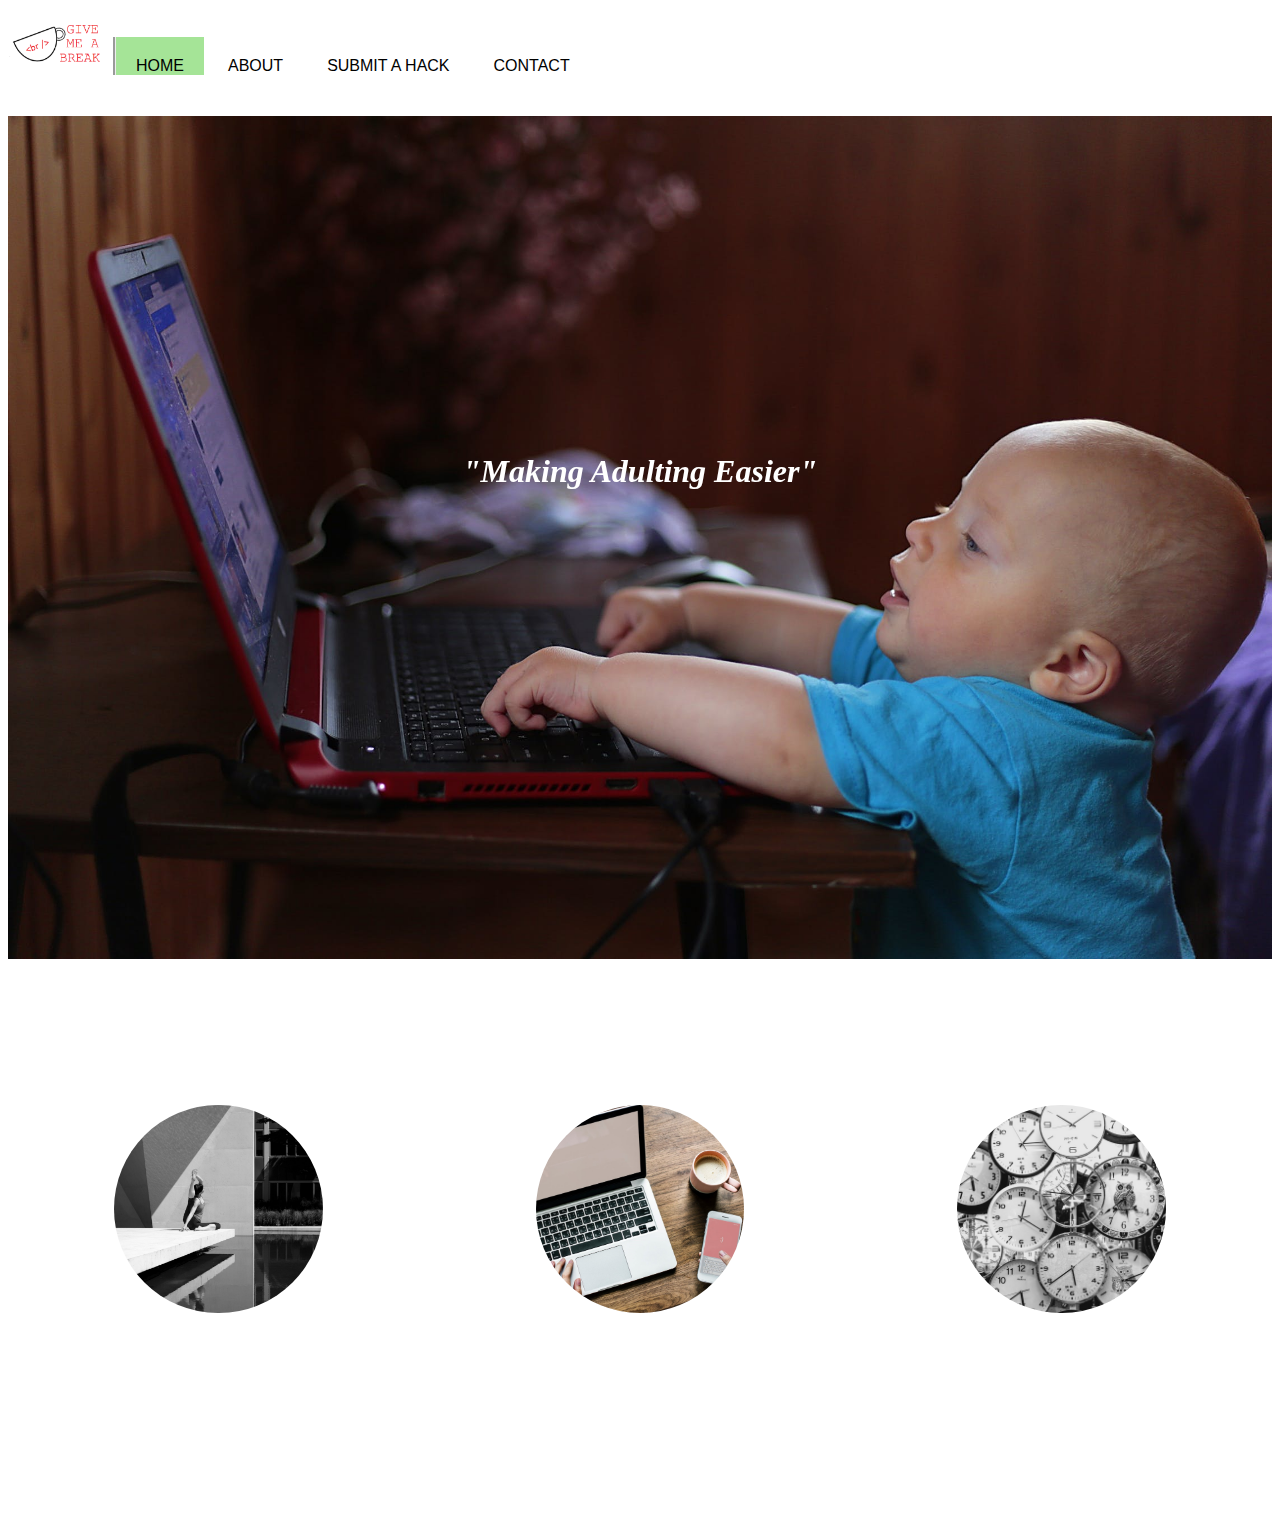
<file: index.html>
<!DOCTYPE html>
<html lang="en" dir="ltr">
  <head>
    <meta charset="utf-8">
    <title>Give Me a Break</title>
      <link rel="stylesheet" type="text/css" href="css/styles.css">
  </head>
  <body>
    <div class="topnav">
  <ul>
    <li><img src="logo.png" alt="Give Me a Break Logo" width="100px"><li>
    <a class="active" href="#home">Home</a>
    <li><a href="about.html">About</a></li>
    <li><a href="submit.html">Submit A Hack</a></li>
    <li><a href="#contact">Contact</a></li>
  </ul>
</br>
</br>
</br>
</br>
</br>
</br>

</div>

<div class="header">
            <img src="baby.jpeg" alt="making adulting easier" style="width:100%;">
            <div class="intro">
            <h1> <em>"Making Adulting Easier" </em> </h1>
          </div>
  </br>
  </br>
</br>
</br>
</br>
</br>
</br>
</br>
    </div>

      <div class="row">
      <div class="column">
      <div class="lifehack">
      <a href="lifehacks.html">
      <img src="./lifehacks.jpeg" alt="lifehacks" width="100px" class="image">

        <div class="overlay">
          <a href="lifehacks.html">
        <div class="text">Life Hacks</div>
          </a>
        </div>
      </div>
    </div>

      <div class="column">
      <div class="getintouch">
      <img src="./getintouch.jpeg" alt="Submit a hack" width="100px" class="image">
      <div class="overlay">
      <div class="text">Get In Touch</div>
      </div>
    </div>
    </div>

      <div class="column">
      <div class="procrastinate">
      <img src="./procrastination.jpeg" alt="Submit a hack" width="100px" class="image">
      <div class="overlay">
      <div class="text">Procrastination Central</div>
    </div>
  </div>
  </div>
</div>

</br>
</br>
</br>
</br>
</br>
</br>
</br>
</br>
</br>
</br>
</br>
</br>

  </body>
</html>
</file>
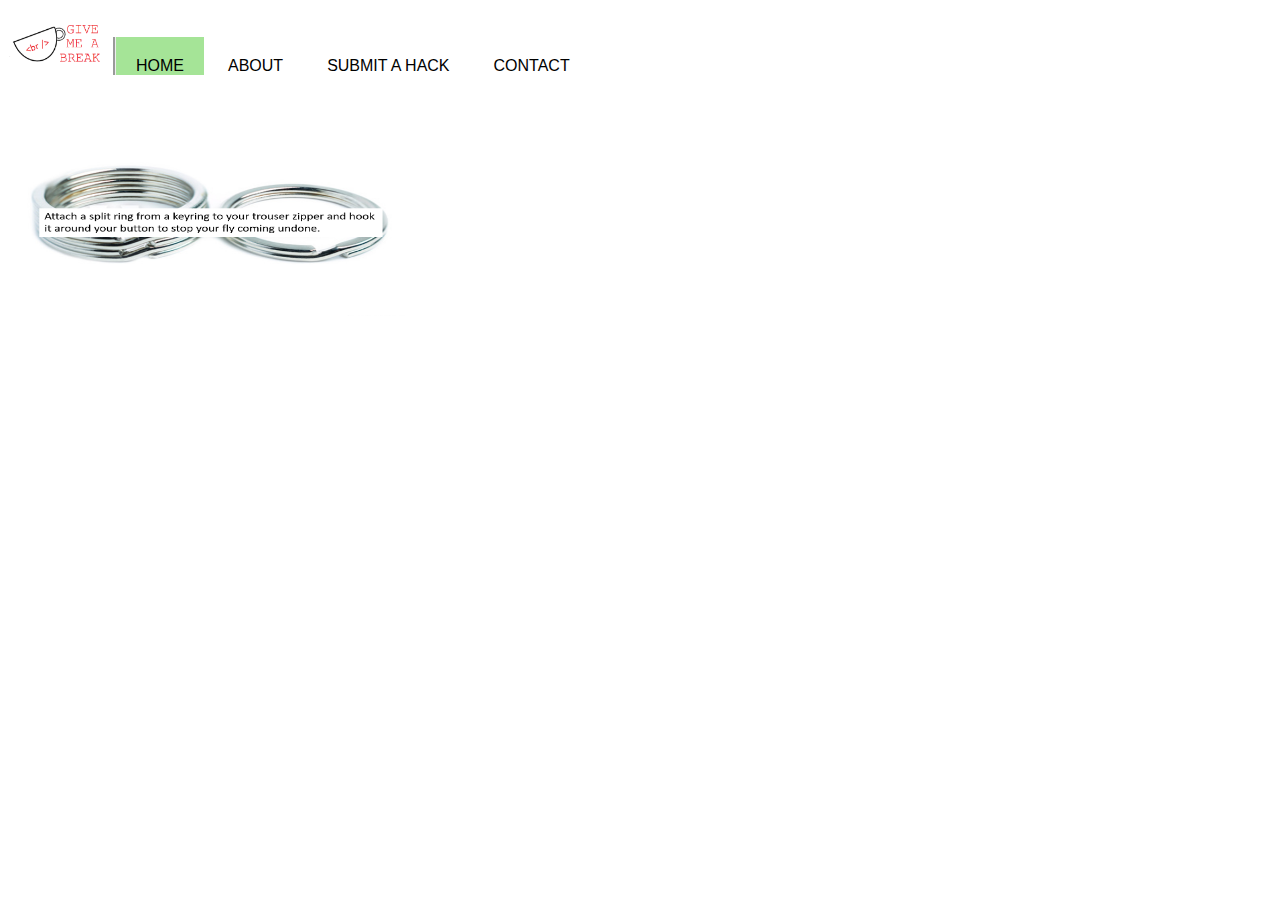
<file: lifehacks.html>
<script>
var i = 0; // Start point
var images = [];
var time = 9000;

 // Image List
 images[0] = 'keyring.jpg.png';
 images[1] = 'facbook.jpg.png';
 images[2] = 'eggstip.jpg.png';
 images[3] = 'proofreading.png';
 images[4] = 'selfie.jpg.png';
 images[5] = 'youtube.jpg.png'

 // Change Image
 function changeImg(){
  document.slide.src = images[i];

  if(i < images.length - 1){
    i++;
  } else {
    i = 0;
  }

  setTimeout("changeImg()", time);
 }

 window.onload = changeImg;
</script>
<!DOCTYPE html>
<html lang="en" dir="ltr">
  <head>
    <meta charset="utf-8">
    <title>Give Me a Break</title>
      <link rel="stylesheet" type="text/css" href="css/styles.css">
  </head>
  <body>
    <div class="topnav">
  <ul>
    <li><img src="logo.png" alt="Give Me a Break Logo" width="100px"><li>
    <a class="active" href="#home">Home</a>
    <li><a href="about.html">About</a></li>
    <li><a href="submit.html">Submit A Hack</a></li>
    <li><a href="#contact">Contact</a></li>
  </ul>
</br>
</br>
</br>
</br>
</br>
</br>

</div>
<div id="Hacks">
<img name="slide" width="400" height="200">
</div>
</file>
<file: css/styles.css>
<style>
  body {

  font-family: helvetica;
}

  form {
    /* Just to center the form on the page */
    margin: 0 auto;
    width: 50%;
    /* To see the outline of the form */
    padding: 1em;
    border: 3px solid #a5e497;
    border-radius: 3%;
    background-color:#fff;
    font-family: helvetica;
  }


  form div + div {
    margin-top: 1em;
  }

  label {
    /* To make sure that all labels have the same size and are properly aligned */
    display: inline-block;
    width: 30%;
    text-align: right;
    font-family: helvetica;
    color:green;
  }

  input, textarea {
    /* To make sure that all text fields have the same font settings
       By default, textareas have a monospace font */
    font: 1em helvetica;
    color: green;

    /* To give the same size to all text fields */
    width:30%;
    box-sizing: border-box;


    /* To harmonize the look & feel of text field border */
    border: 3px solid #ffe497;
    border-radius: 3%;
  }



  input:focus, textarea:focus {
    /* To give a little highlight on active elements */
    border-color: #d2e4bb;
    color: green;
  }


  textarea {
    /* To properly align multiline text fields with their labels */
    vertical-align: top;

    /* To give enough room to type some text */
    height: 5em;
  }
  .form-label {
      text-align:left;
      width: 20%
    }

    .checkbox-input {
      width:10%;
    }

    .flex-container {
      display:flex;
      align-items: center;
      justify-content: center;

    }

    .flex-child{
      width:100%;
      text-align: center;
    }


    .flex-child{
      width:100%;
      text-align: center;
    }

  .button {
    /* To position the buttons to the same position of the text fields */
    padding-left: 90px; /* same size as the label elements */
  }

  button {
    /* This extra margin represent roughly the same space as the space
       between the labels and their text fields */

  position:relative;
    left:27%;
    background-color: white;
    color: green;
    border: 3px solid #ffe497;
    padding: 15px 20px;
    text-align: center;
    text-decoration: none;

    font-size: 16px;
  }


  .topnav li {
      display: inline;
    }

  /* .icons img {
    display: flex;
    justify-content: center;
    justify-content: space-around;
    padding: 100px;
    margin: 0 auto;
    border-radius: 200px;
    float: left;

  } */

  .options h2 {
    display: inline-block;
    padding-left: 150px;
    padding-right: 100px;
    text-align: center;

  }

  .intro h1 {
    display: flex;
    justify-content: center;
    position: absolute;
    top: 50%;
    left: 50%;
    transform: translate(-50%, -50%);
    color: white;
  }

  .centered {
    position: absolute;
    top: 50%;
    left: 50%;
    transform: translate(-50%, -50%);
  }

  .topnav li {
    display: inline;
    text-decoration: none;
    text-transform: uppercase;
    text-decoration-color: #black;
  }

  .topnav li a{
  color: black;
  text-align: center;
  padding: 20px 20px;
  text-decoration: none;
  font-family: helvetica;
  }

  .topnav ul {
    list-style-type: none;
    margin-top: 10px;
    padding: 0;
    border: 1px solid #ffffff;
    background-color: #ffffff;
    overflow: hidden;
    position: fixed;
    top: 0;
    width: 100%;
    margin-bottom: 10px;
  }

/*this is to style the button when it has been clicked*/
.active {
  background-color: #a5e497;
  color: white;
  border-left-style: groove;
  box-decoration-break: clone;

}

.topnav li a:hover {
  background-color: #a5e497;

}

.topnav img {
  padding-top: 0;
  display: inline-block;
}

/* Style for the about page */
.container {
   position: relative;
   text-align: center;
}

.text-block {
  position: absolute;
  bottom: 110px;
  right: 100px;
  background-color: none;
  color: white;
}

@media screen and (min-width: 601px) {
  .text-block {
    font-size: 15px;
  }
}

@media screen and (max-width: 600px) {
   .text-block{
     font-size: 30px;
   }

}
/* h1 {
  text-decoration: underline;
} */

=======

.container h2{
  position: absolute;
  display: flex;
  justify-content: center;
}

/* Style for the overlay images with text */
{box-sizing: border-box;}

.container2 img{
  position: relative;
  display: flex;
  justify-content:center;
  justify-content: space-between;
  padding: 30px;
  margin: 0 auto;
  border-radius: 200px;
  float: left;
}

.image_Bianca {
  display: block;
  width: 100%;
  height: auto;
}

.overlay1 {
  position: fixed;
  bottom: 50;
  background: rgb(0, 0, 0);
  background: rgba(0, 0, 0, 0.5); /* Black see-through */
  color: #f1f1f1;
  width: 20%;
  transition: .5s ease;
  opacity:0;
  color: white;
  font-size: 25px;
  padding: 30px;
  margin: inherit;
  border-radius: 200px;
  text-align: center;
}

.container2:hover .overlay1 {
  opacity: 2;
}

.container3 img{
  position: relative;
  display: flex;
  justify-content:center;
  justify-content: space-between;
  padding: 30px;
  margin: 0 auto;
  border-radius: 200px;
  float: left;
}


/*image 1 overlay*/
.lifehack {
  position: relative;
  width: 50%;
}

.image {
  display: block;
  width: 100%;
  height: auto;
  border-radius: 50%;
}

.overlay {
  position: absolute;
  top: 0;
  bottom: 0;
  left: 0;
  right: 0;
  height: 100%;
  width: 100%;
  border-radius: 50%;
  opacity: 0;
  transition: .5s ease;
  background-color: #a5e497;
}

.lifehack:hover .overlay {
  opacity: 1;
}

.text {
  color: white;
  font-size: 20px;
  position: absolute;
  top: 50%;
  left: 50%;
  -webkit-transform: translate(-50%, -50%);
  -ms-transform: translate(-50%, -50%);
  transform: translate(-50%, -50%);
  text-align: center;
}

/*image 2 overlay*/
.getintouch {
  position: relative;
  width: 50%;
}

.image {
  display: block;
  width: 100%;
  height: auto;
  border-radius: 50%;
}

.overlay {
  position: absolute;
  top: 0;
  bottom: 0;
  left: 0;
  right: 0;
  height: 100%;
  width: 100%;
  border-radius: 50%;
  opacity: 0;
  transition: .5s ease;
  background-color: #a5e497;
}

.getintouch:hover .overlay {
  opacity: 1;
}

.text {
  color: white;
  font-size: 20px;
  position: absolute;
  top: 50%;
  left: 50%;
  -webkit-transform: translate(-50%, -50%);
  -ms-transform: translate(-50%, -50%);
  transform: translate(-50%, -50%);
  text-align: center;
}

/*image 3 overlay*/
.procrastinate {
  position: relative;
  width: 50%;
}

.image {
  display: block;
  width: 100%;
  height: auto;
  border-radius: 50%;
}

.overlay {
  position: absolute;
  top: 0;
  bottom: 0;
  left: 0;
  right: 0;
  height: 100%;
  width: 100%;
  border-radius: 50%;
  opacity: 0;
  transition: .5s ease;
  background-color: #a5e497;
}

.procrastinate:hover .overlay {
  opacity: 1;
}

.text {
  color: white;
  font-size: 20px;
  position: absolute;
  top: 50%;
  left: 50%;
  -webkit-transform: translate(-50%, -50%);
  -ms-transform: translate(-50%, -50%);
  transform: translate(-50%, -50%);
  text-align: center;
}

.row {
  display: flex;
  justify-content: center;
  align-items: center;
}

.column {
  width: 33.33%;
  padding: 2px;
  display: flex;
  align-items: center;
  justify-content: center;
}

/* header image css*/
.header img{
  display: flex;
  align-items: center;
  justify-content: center;

}


    </style>
</file>
